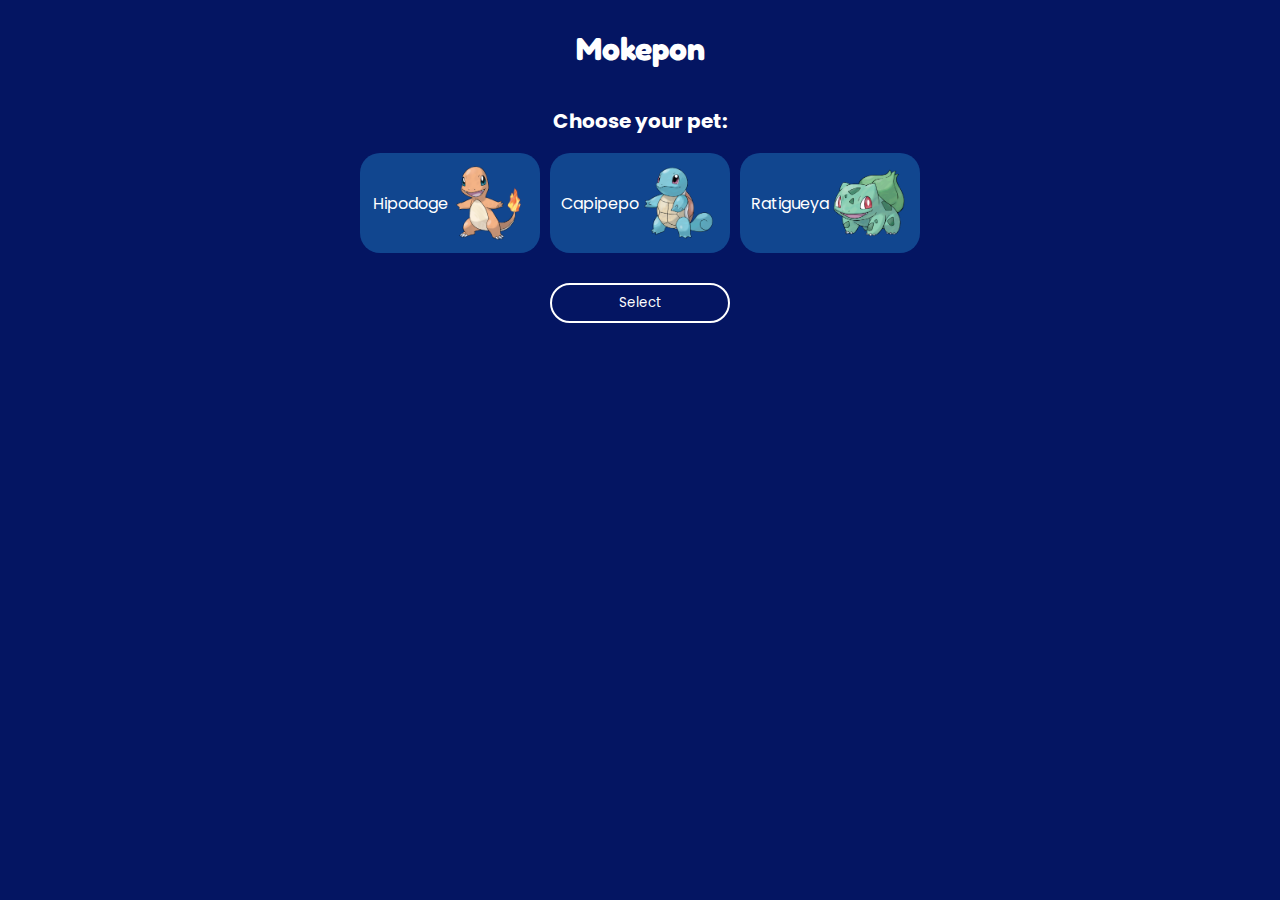
<file: mokepon/public/index.html>
<!DOCTYPE html>
<html>
    <head>
        <meta charset="utf-8" />
        <meta name="viewport" content="width=device-width, initial-scale=1.0">
        <title>MOKEPON!</title>
        <link rel="stylesheet" href="./style.css">
    </head>
    <body>
        <section id="selectPet">
            <h1 class="title">Mokepon</h1>

            <h2 class="caption">Choose your pet:</h2>

            <div id="cardsContainer" class="cards">
            </div>

            <button id="btnSelectPet">Select</button>
        </section>

        <section id="viewMap">
            <h2 class="caption">Recorre el mapa con tu mokepon</h2>

            <canvas id="mapCanvas"></canvas>

            <button ontouchend="stopMove()" onmouseup="stopMove()" ontouchstart="moveUp()" onmousedown="moveUp()">Up</button>
            <div>
                <button ontouchend="stopMove()" onmouseup="stopMove()" ontouchstart="moveLeft()" onmousedown="moveLeft()">Left</button>
                <button ontouchend="stopMove()" onmouseup="stopMove()" ontouchstart="moveDown()" onmousedown="moveDown()">Down</button>
                <button ontouchend="stopMove()" onmouseup="stopMove()" ontouchstart="moveRight()" onmousedown="moveRight()">Right</button>
            </div>
        </section>

        <section id="selectAttack">
            <h1 class="title">Mokepon</h1>

            <h2 class="caption">Choose you attack:</h2>

            <div id="attacksContainer" class="carsAttack">
            </div>

            <div id="message">
                <p id="result">Mucha suerte</p>

                <section id="reset">
                    <button id="btnReset">Reset</button>
                </section>
            </div>

            <div class="attacks">
                <div class="playerAttacks">
                    <p id="playerLives">0</p>
                    <p id="playerPet"></p>
                    <div id="playerAttack"></div>
                </div>
                <div class="enemyAttacks">
                    <p id="enemyLives">0</p>
                    <p id="enemyPet"></p>
                    <div id="enemyAttack"></div>
                </div>
            </div>
        </section>
        <script src="./js/mokepon.js"></script>
    </body>
</html>
</file>
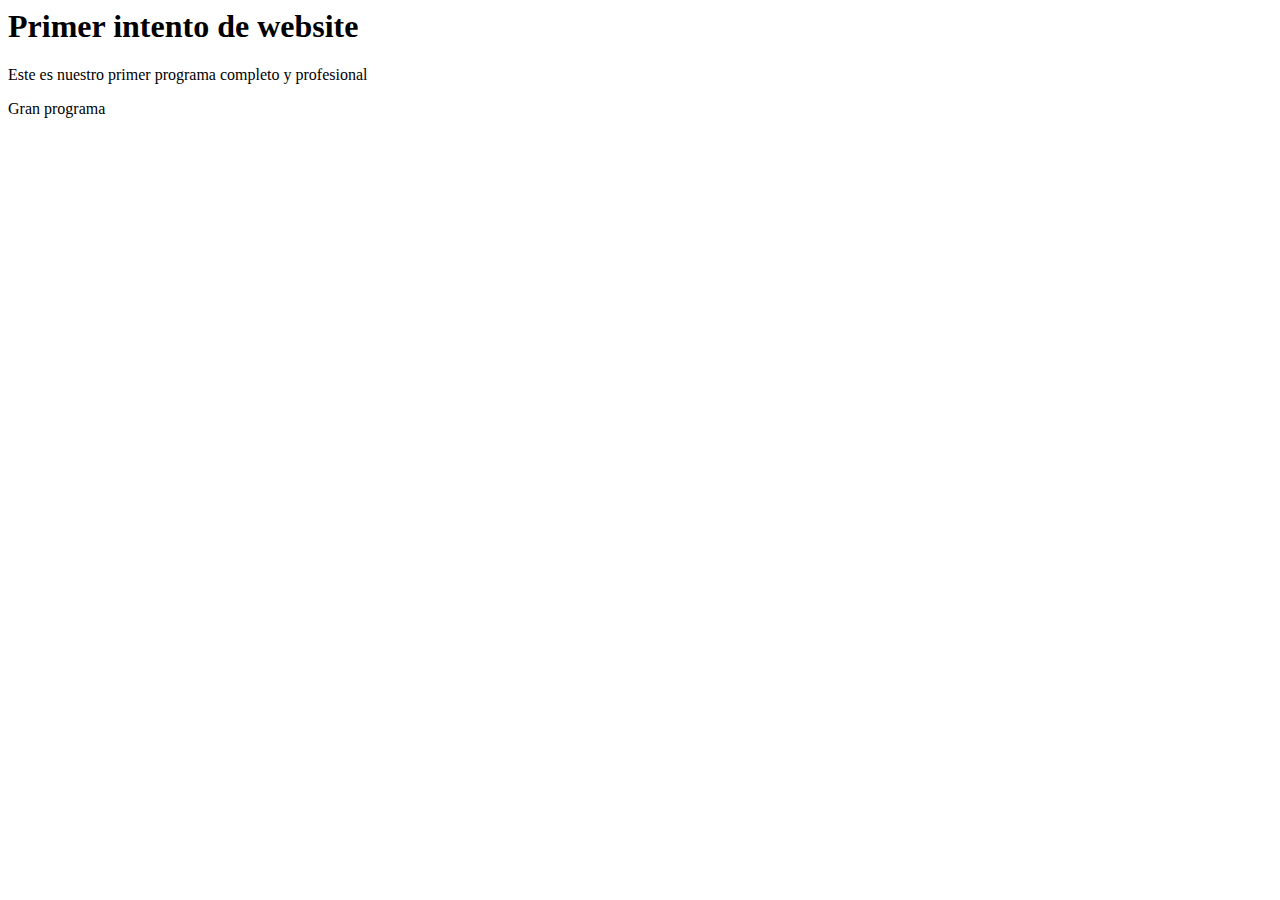
<file: PiedraPapelTijera/pagina.html>
<html>
    <head>
        <meta charset="utf-8" />
        <title>Mi primera página</title>
        <script>
            let nombre = "";
            nombre = prompt("Cuál es tu nombre?");
            alert("Bienvenida " + nombre);
        </script>
    </head>
    <body>
        <h1>Primer intento de website</h1>
        <p>Este es nuestro primer programa completo y profesional</p>
        <p>Gran programa</p>
    </body>
</html>
</file>
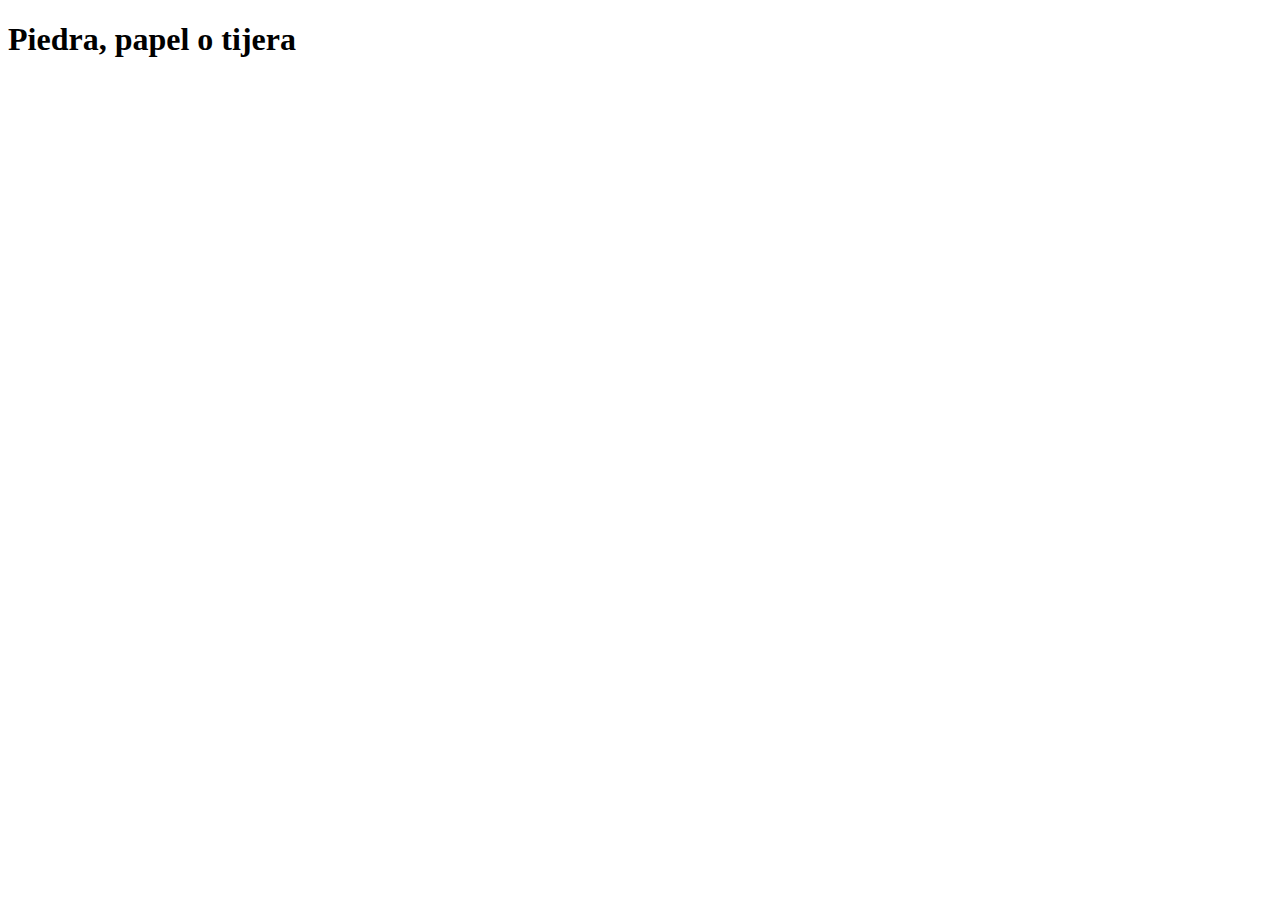
<file: PiedraPapelTijera/piedraPapelTijera.html>
<!DOCTYPE html>
<html>
    <head>
        <meta charset="utf-8" />
        <title>Piedra, papel o tijera </title>
        <script src="js/codigo.js"></script>
    </head>
    <body>
        <h1>Piedra, papel o tijera</h1>
    </body>
</html>
</file>
<file: mokepon/public/style.css>
@import url('https://fonts.googleapis.com/css2?family=Fredoka+One&family=Poppins:wght@300&display=swap');

body {
    font-family: 'Poppins', sans-serif;
    background-color: #041562;
}

#selectPet {
    display: flex;
    flex-direction: column;
    justify-content: center;
    align-items: center;
}

.title {
    color: white;
    font-size: 32px;
    font-family: 'Fredoka One', cursive;
}

.caption {
    color: white;
    font-size: 20px;
}

.cards, .carsAttack {
    display: flex;
    gap: 10px;
}

.mokepon-card {
    width: 180px;
    height: 100px;
    background-color: #11468F;
    padding: 10px;
    box-sizing: border-box;
    border-radius: 20px;
    display: flex;
    justify-content: center;
    align-items: center;
    color: white;
}

.mokepon-card img {
    width: 80px;
}

#btnSelectPet {
    width: 180px;
    height: 40px;
    border-radius: 20px;
    background: transparent;
    border: 2px solid white;
    color: white;
    font-family: 'Poppins', sans-serif;
    margin-top: 30px;
}

input {
    display: none;
}

input:checked + label {
    background-color: #5D8BF4;
}

#selectAttack {
    display: flex;
    flex-direction: column;
    align-items: center;
}

.btnAttack {
    background-color: #11468F;
    padding: 10px;
    box-sizing: border-box;
    border-radius: 20px;
    border-color: transparent;
    width: 80px;
    color: white;
    font-family: 'Poppins', sans-serif;
}

#message {
    width: 280px;
    background: #EEEEEE;
    padding: 20px;
    margin-top: 20px;
    border-radius: 20px;
    display: flex;
    align-items: center;
    flex-direction: column;
}

#btnReset {
    border:  none;
    color: #11468F;
    font-family: 'Poppins', sans-serif;
}

.attacks {
    display: grid;
    grid-template-columns: 100px 100px;
    color: white;
}

#playerLives, #enemyLives {
    font-size: 32px;
    margin-bottom: 0;
}

.playerAttacks, .enemyAttacks {
    display: flex;
    flex-direction: column;
    align-items: center;
}

#viewMap {
    flex-direction: column;
    align-items: center;
    justify-content: center;
}

#viewMap button {
    width: 80px;
    height: 40px;
    border-radius: 20px;
    background: transparent;
    border: 2px solid white;
    color: white;
    font-family: 'Poppins', sans-serif;
    margin: 10px 0;
}

@media (max-width: 560px) {
    .cards, .carsAttack {
        flex-direction: column;
    }
}

@media (max-width: 300px) {
    #viewMap div {
        display: flex;
        flex-direction: column;
        align-items: center;
    }
}
</file>
